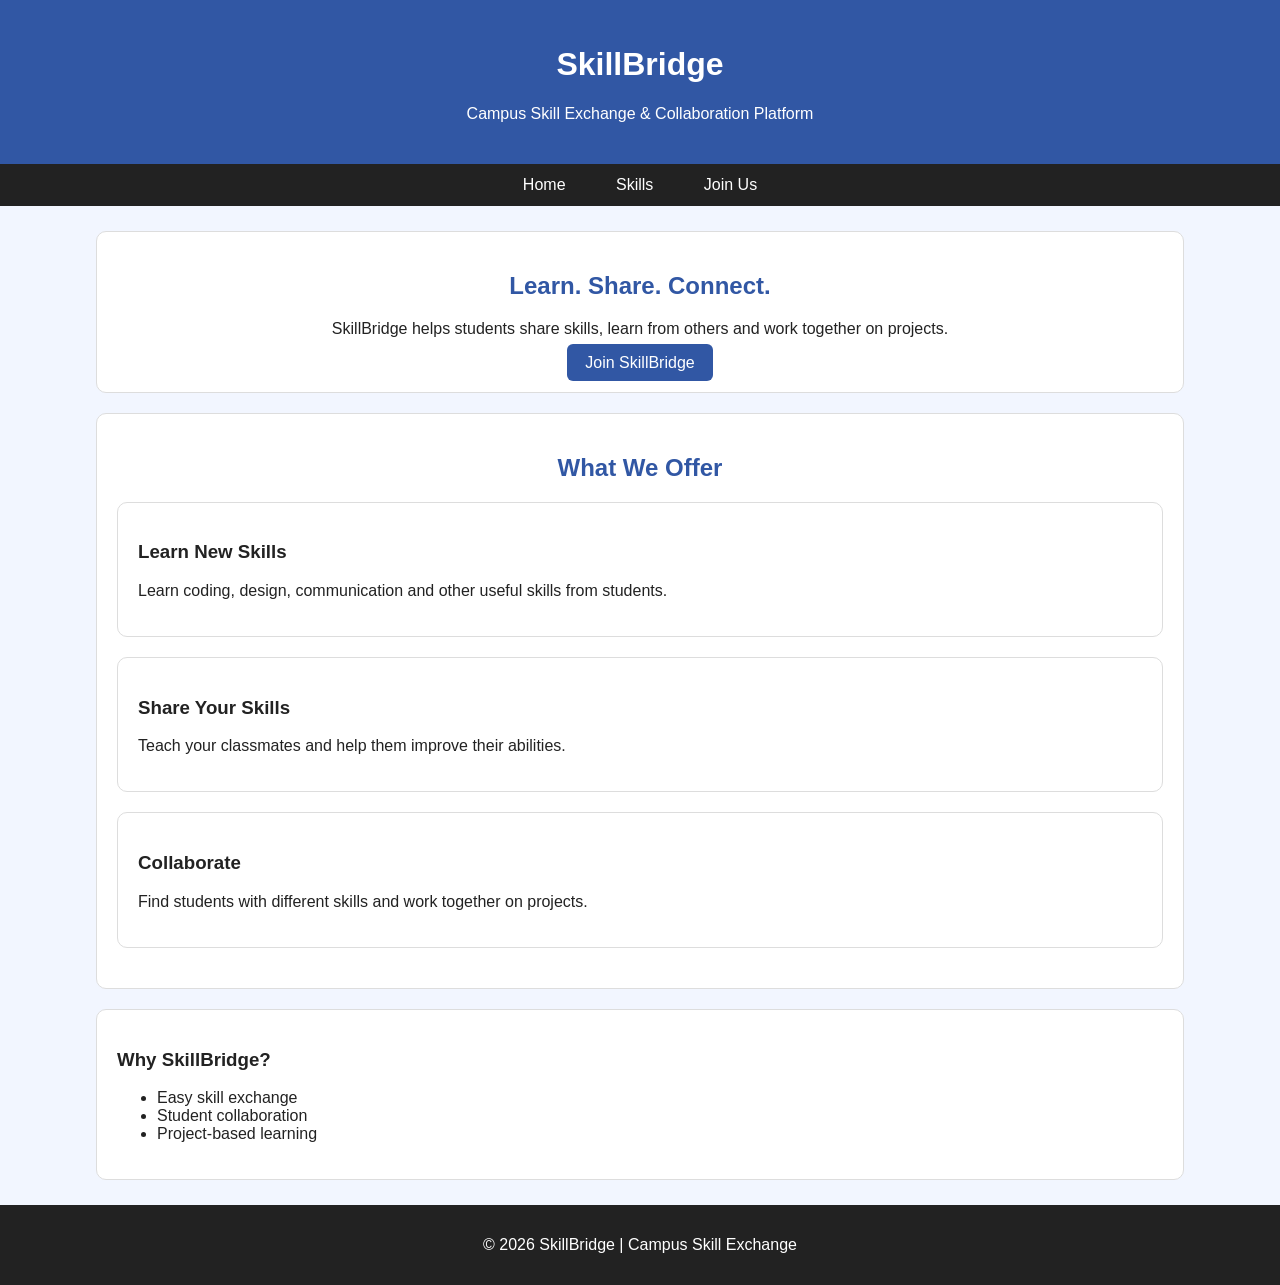
<file: index.html>
<!DOCTYPE html>
<html>
<head>
    <title>SkillBridge - Home</title>
    <link rel="stylesheet" href="style.css">
</head>
<body>
<header>
    <h1>SkillBridge</h1>
    <p>Campus Skill Exchange & Collaboration Platform</p>
</header>

<nav>
    <a href="index.html">Home</a>
    <a href="skills.html">Skills</a>
    <a href="join.html">Join Us</a>
</nav>

<main>
    <section class="hero">
        <h2>Learn. Share. Connect.</h2>
        <p>SkillBridge helps students share skills, learn from others and work together on projects.</p>
        <a class="button" href="join.html">Join SkillBridge</a>
    </section>

    <section>
        <h2>What We Offer</h2>
        <article>
            <h3>Learn New Skills</h3>
            <p>Learn coding, design, communication and other useful skills from students.</p>
        </article>
        <article>
            <h3>Share Your Skills</h3>
            <p>Teach your classmates and help them improve their abilities.</p>
        </article>
        <article>
            <h3>Collaborate</h3>
            <p>Find students with different skills and work together on projects.</p>
        </article>
    </section>

    <aside>
        <h3>Why SkillBridge?</h3>
        <ul>
            <li>Easy skill exchange</li>
            <li>Student collaboration</li>
            <li>Project-based learning</li>
        </ul>
    </aside>
</main>

<footer>
    <p>&copy; 2026 SkillBridge | Campus Skill Exchange</p>
</footer>
</body>
</html>
</file>
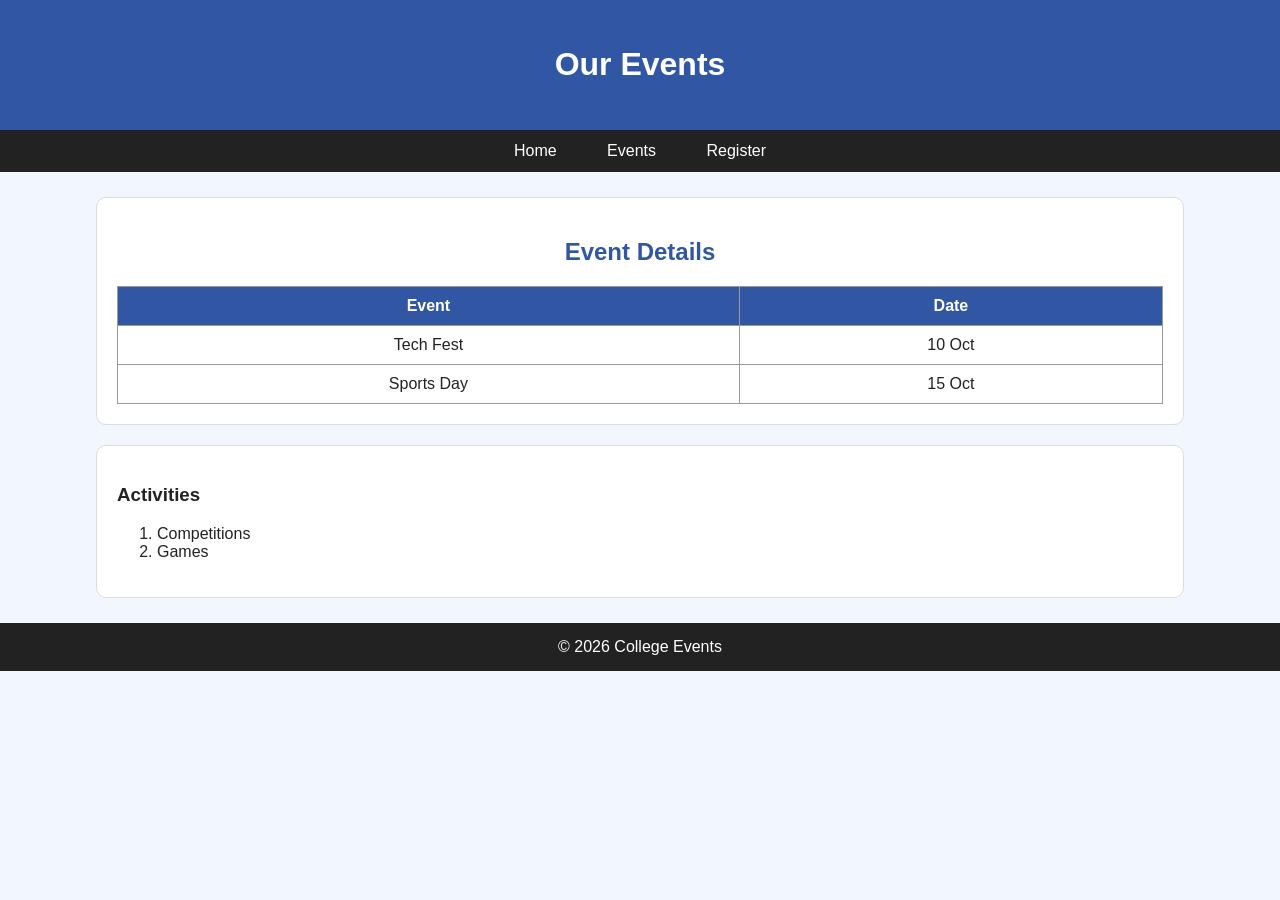
<file: events.html>
<!DOCTYPE html>
<html>
<head>
    <title>Events</title>
    <link rel="stylesheet" href="style.css">
</head>
<body>
<header><h1>Our Events</h1></header>
<nav>
    <a href="index.html">Home</a>
    <a href="events.html">Events</a>
    <a href="register.html">Register</a>
</nav>
<main>
<section>
    <h2>Event Details</h2>
    <table>
        <tr><th>Event</th><th>Date</th></tr>
        <tr><td>Tech Fest</td><td>10 Oct</td></tr>
        <tr><td>Sports Day</td><td>15 Oct</td></tr>
    </table>
</section>
<article>
    <h3>Activities</h3>
    <ol><li>Competitions</li><li>Games</li></ol>
</article>
</main>
<footer>© 2026 College Events</footer>
</body>
</html>
</file>
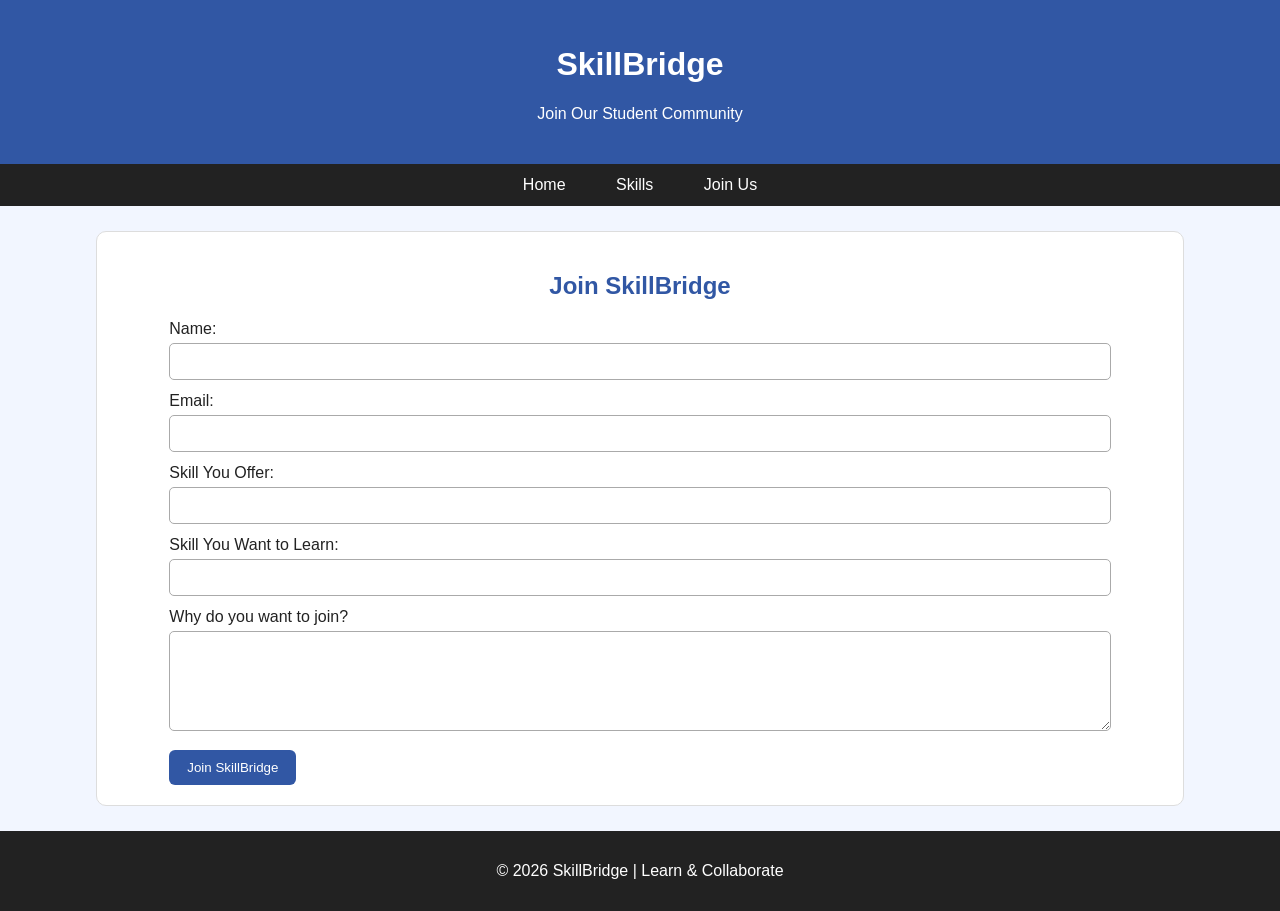
<file: join.html>
<!DOCTYPE html>
<html>
<head>
    <title>SkillBridge - Join</title>
    <link rel="stylesheet" href="style.css">
</head>
<body>
<header>
    <h1>SkillBridge</h1>
    <p>Join Our Student Community</p>
</header>

<nav>
    <a href="index.html">Home</a>
    <a href="skills.html">Skills</a>
    <a href="join.html">Join Us</a>
</nav>

<main>
    <section>
        <h2>Join SkillBridge</h2>
        <form>
            <label for="name">Name:</label>
            <input type="text" id="name" name="name" required>

            <label for="email">Email:</label>
            <input type="email" id="email" name="email" required>

            <label for="skill">Skill You Offer:</label>
            <input type="text" id="skill" name="skill">

            <label for="learn">Skill You Want to Learn:</label>
            <input type="text" id="learn" name="learn">

            <label for="message">Why do you want to join?</label>
            <textarea id="message" name="message"></textarea>

            <button type="submit">Join SkillBridge</button>
        </form>
    </section>
</main>

<footer>
    <p>&copy; 2026 SkillBridge | Learn & Collaborate</p>
</footer>
</body>
</html>
</file>
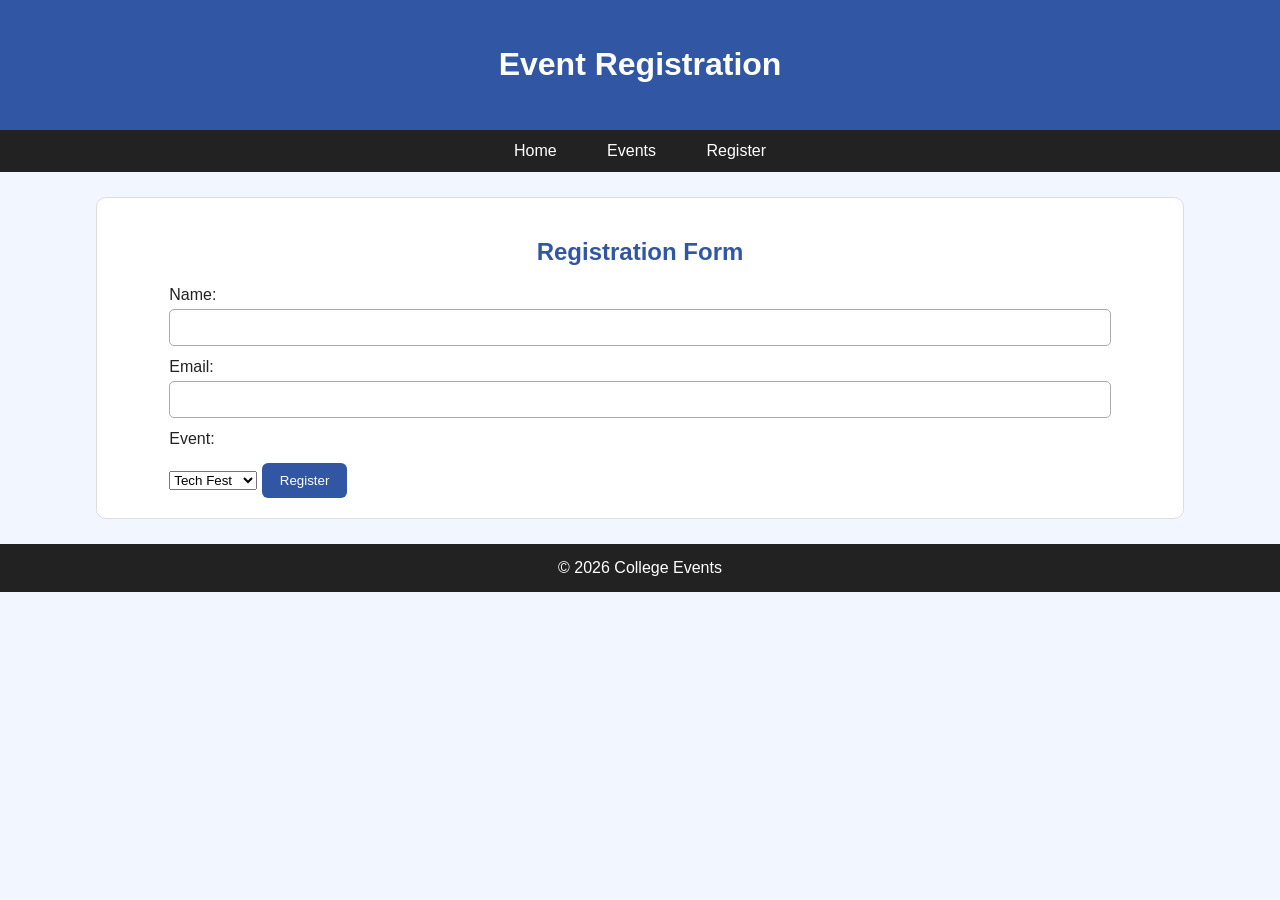
<file: register.html>
<!DOCTYPE html>
<html>
<head>
    <title>Register</title>
    <link rel="stylesheet" href="style.css">
</head>
<body>
<header><h1>Event Registration</h1></header>
<nav>
    <a href="index.html">Home</a>
    <a href="events.html">Events</a>
    <a href="register.html">Register</a>
</nav>
<main>
<section>
    <h2>Registration Form</h2>
    <form>
        <label>Name:</label>
        <input id="name" type="text">
        <label>Email:</label>
        <input id="email" type="email">
        <label>Event:</label>
        <select>
            <option>Tech Fest</option>
            <option>Sports Day</option>
        </select>
        <button>Register</button>
    </form>
</section>
</main>
<footer>© 2026 College Events</footer>
</body>
</html>
</file>
<file: style.css>
body {
    font-family: Arial, sans-serif;
    margin: 0;
    background-color: #f2f6ff;
    color: #222;
}

header {
    background-color: #3157a4;
    color: white;
    text-align: center;
    padding: 25px;
}

nav {
    background-color: #222;
    text-align: center;
    padding: 12px;
}

nav a {
    color: white;
    text-decoration: none;
    margin: 15px;
    padding: 8px;
}

nav a:hover {
    background-color: #3157a4;
    border-radius: 5px;
}

main {
    width: 85%;
    margin: 25px auto;
}

section, article, aside {
    background-color: white;
    margin: 20px 0;
    padding: 20px;
    border: 1px solid #ddd;
    border-radius: 10px;
}

h2 {
    text-align: center;
    color: #3157a4;
}

.hero {
    text-align: center;
}

.button, button {
    background-color: #3157a4;
    color: white;
    padding: 10px 18px;
    border: none;
    border-radius: 6px;
    text-decoration: none;
    cursor: pointer;
}

.button:hover, button:hover {
    background-color: #1d3670;
}

figure {
    text-align: center;
}

figure img {
    width: 70%;
    height: 250px;
    object-fit: cover;
    border-radius: 10px;
}

figcaption {
    margin-top: 8px;
}

table {
    width: 100%;
    border-collapse: collapse;
}

th, td {
    border: 1px solid #999;
    padding: 10px;
    text-align: center;
}

th {
    background-color: #3157a4;
    color: white;
}

form {
    width: 90%;
    margin: auto;
}

label {
    display: block;
    margin-top: 12px;
}

input, textarea {
    width: 100%;
    padding: 10px;
    margin-top: 5px;
    border: 1px solid #aaa;
    border-radius: 5px;
    box-sizing: border-box;
}

textarea {
    height: 100px;
}

button {
    margin-top: 15px;
}

footer {
    background-color: #222;
    color: white;
    text-align: center;
    padding: 15px;
}

@media (max-width: 600px) {
    main {
        width: 95%;
    }

    nav a {
        display: block;
        margin: 5px;
    }

    figure img {
        width: 100%;
    }
}
</file>
